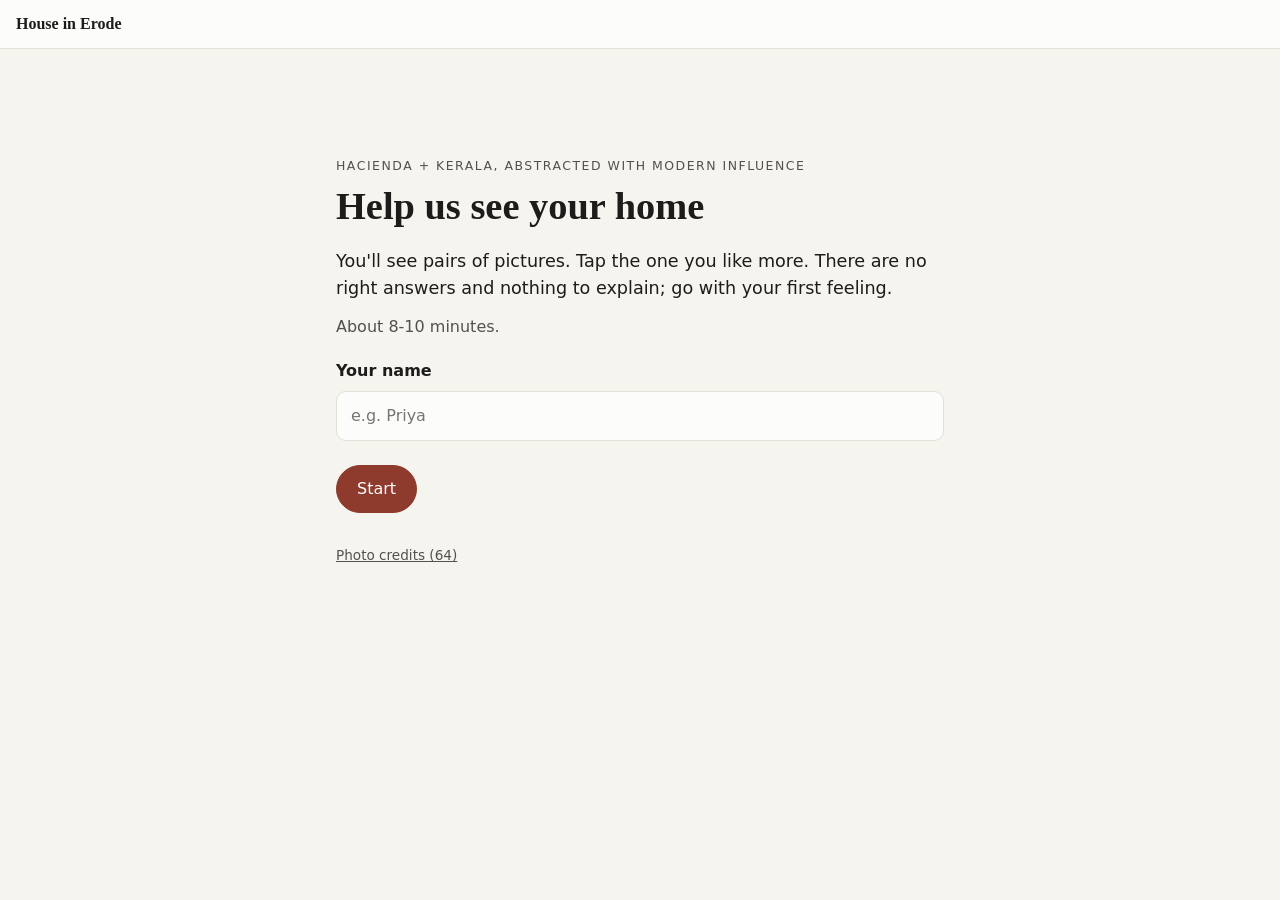
<file: visual-brief/app/index.html>
<!doctype html>
<html lang="en">
<head>
<meta charset="utf-8">
<meta name="viewport" content="width=device-width, initial-scale=1, viewport-fit=cover">
<meta name="robots" content="noindex">
<title>Visual brief</title>
<link rel="stylesheet" href="css/style.css">
</head>
<body>
<div id="app"><p style="padding:24px">Loading…</p></div>
<script src="js/scoring.js"></script>
<script src="js/data.js"></script>
<script src="js/client.js"></script>
</body>
</html>
</file>
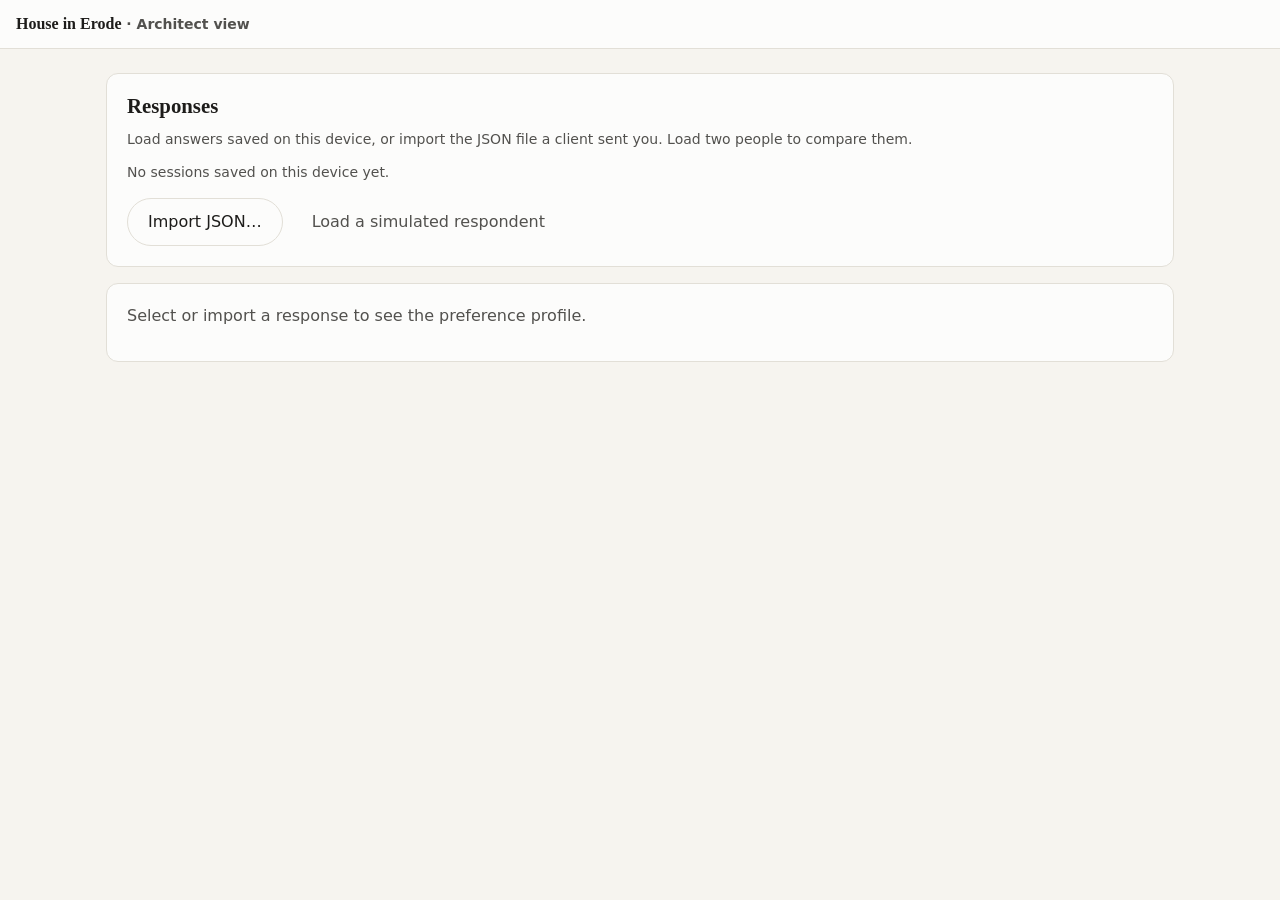
<file: visual-brief/app/architect.html>
<!doctype html>
<html lang="en">
<head>
<meta charset="utf-8">
<meta name="viewport" content="width=device-width, initial-scale=1, viewport-fit=cover">
<meta name="robots" content="noindex">
<title>Architect view</title>
<link rel="stylesheet" href="css/style.css">
</head>
<body>
<div id="app"><p style="padding:24px">Loading…</p></div>
<script src="js/scoring.js"></script>
<script src="js/data.js"></script>
<script src="js/architect.js"></script>
</body>
</html>
</file>
<file: visual-brief/app/css/style.css>
/* Visual brief: shared styles for the client and architect pages. */
:root {
  color-scheme: light;
  --bg: #f6f4ef;
  --surface: #fcfcfb;
  --ink: #1d1c1a;
  --ink-2: #52514e;
  --muted: #8a8984;
  --line: #e2dfd7;
  --accent: #8e3b2e;          /* overridden by dataset branding.accent */
  --accent-ink: #ffffff;
  --reject: #b3261e;
  --ok: #2e7d32;
  --warn: #9a6700;
  /* Origin identity (categorical slots 1-4 of the validated palette) */
  --origin-kerala: #2a78d6;
  --origin-hacienda: #eb6834;
  --origin-modern: #1baf7a;
  --origin-hybrid: #eda100;
  --radius: 12px;
  --serif: "Iowan Old Style", "Palatino Linotype", Palatino, Georgia, serif;
  --sans: system-ui, -apple-system, "Segoe UI", Roboto, sans-serif;
}
@media (prefers-color-scheme: dark) {
  :root:not([data-theme="light"]) {
    color-scheme: dark;
    --bg: #121211; --surface: #1a1a19; --ink: #f0efec; --ink-2: #c3c2b7; --muted: #8f8e88; --line: #2e2d2a;
    --accent: #d07a62; --accent-ink: #1a1a19; --reject: #f2766b; --ok: #6cc070; --warn: #e0b04a;
    --origin-kerala: #3987e5; --origin-hacienda: #d95926; --origin-modern: #199e70; --origin-hybrid: #c98500;
  }
}
:root[data-theme="dark"] {
  color-scheme: dark;
  --bg: #121211; --surface: #1a1a19; --ink: #f0efec; --ink-2: #c3c2b7; --muted: #8f8e88; --line: #2e2d2a;
  --accent: #d07a62; --accent-ink: #1a1a19; --reject: #f2766b; --ok: #6cc070; --warn: #e0b04a;
  --origin-kerala: #3987e5; --origin-hacienda: #d95926; --origin-modern: #199e70; --origin-hybrid: #c98500;
}

* { box-sizing: border-box; }
html { -webkit-text-size-adjust: 100%; }
body { margin: 0; background: var(--bg); color: var(--ink); font: 16px/1.5 var(--sans); }
h1, h2, h3 { font-family: var(--serif); font-weight: 600; line-height: 1.2; margin: 0 0 .5em; }
h1 { font-size: clamp(1.7rem, 4vw, 2.4rem); }
h2 { font-size: 1.3rem; }
h3 { font-size: 1.05rem; }
p { margin: 0 0 .8em; }
button { font: inherit; color: inherit; }
.muted { color: var(--ink-2); }
.small { font-size: .875rem; }
.eyebrow { text-transform: uppercase; letter-spacing: .12em; font-size: .78rem; color: var(--ink-2); margin-bottom: .6em; }
.lead { font-size: 1.1rem; color: var(--ink); max-width: 38em; }

.top { display: flex; justify-content: space-between; align-items: center; padding: 12px 16px; border-bottom: 1px solid var(--line); background: var(--surface); }
.brand { font-weight: 600; }
.brand .proj { font-family: var(--serif); }
.lang { background: var(--surface); border: 1px solid var(--line); border-radius: 8px; padding: 4px 8px; }

.wrap { max-width: 980px; margin: 0 auto; padding: 24px 16px 64px; }
.wrap.wide { max-width: 1100px; }
.intro, .round-intro, .done, .brief { max-width: 640px; }
.intro { padding-top: 12vh; }
.round-intro { padding-top: 10vh; }
.error pre { white-space: pre-wrap; background: var(--surface); padding: 16px; border-radius: var(--radius); border: 1px solid var(--line); }

.btn { display: inline-flex; align-items: center; justify-content: center; gap: .4em; min-height: 48px; padding: 0 20px;
  border-radius: 999px; border: 1px solid var(--line); background: var(--surface); cursor: pointer; text-decoration: none; }
.btn:hover { border-color: var(--ink-2); }
.btn.primary { background: var(--accent); color: var(--accent-ink); border-color: var(--accent); }
.btn.ghost { background: transparent; border-color: transparent; color: var(--ink-2); }
.btn.on { border-color: var(--accent); box-shadow: inset 0 0 0 1px var(--accent); }
.btn:focus-visible, .pick:focus-visible, .chip:focus-visible, .never:focus-visible { outline: 3px solid var(--accent); outline-offset: 2px; }
.btn.file input { display: none; }
.link { background: none; border: 0; cursor: pointer; text-decoration: underline; padding: 0 4px; }
.danger { color: var(--reject); }
.actions { display: flex; flex-wrap: wrap; gap: 12px; margin-top: 24px; }

.field { display: block; margin: 20px 0 0; font-weight: 600; border: 0; padding: 0; }
.field legend { padding: 0; margin-bottom: 8px; }
.field input, .field textarea { display: block; width: 100%; margin-top: 8px; padding: 12px 14px; font: inherit; font-weight: 400;
  border: 1px solid var(--line); border-radius: 10px; background: var(--surface); color: var(--ink); }

/* progress */
.progress { margin-bottom: 16px; }
.rounds { display: flex; gap: 6px; margin-bottom: 8px; }
.dot { width: 100%; max-width: 40px; height: 4px; border-radius: 2px; background: var(--line); }
.dot.done { background: var(--ink-2); }
.dot.now { background: var(--accent); }
.progress-label { display: flex; justify-content: space-between; font-size: .875rem; color: var(--ink-2); }
.bar { height: 3px; background: var(--line); border-radius: 2px; margin-top: 6px; overflow: hidden; }
.bar span { display: block; height: 100%; background: var(--accent); transition: width .25s; }

/* pair */
.prompt { font-family: var(--serif); font-size: 1.25rem; margin: 8px 0 16px; }
.pair-grid { display: grid; grid-template-columns: 1fr 1fr; gap: 16px; }
@media (max-width: 640px), (orientation: portrait) and (max-width: 820px) {
  .pair-grid { grid-template-columns: 1fr; gap: 12px; }
}
.choice { margin: 0; display: flex; flex-direction: column; gap: 6px; }
.pick { display: block; padding: 0; border: 3px solid transparent; border-radius: var(--radius); overflow: hidden; background: var(--surface); cursor: pointer;
  transition: border-color .15s, transform .15s; -webkit-tap-highlight-color: transparent; }
.pick img { display: block; width: 100%; aspect-ratio: 4 / 3; object-fit: cover; user-select: none; -webkit-user-select: none; }
.pick:hover { transform: translateY(-1px); }
.choice.selected .pick { border-color: var(--accent); }
.choice.rejected .pick { border-color: var(--reject); }
.choice.rejected .pick img { filter: grayscale(.8); opacity: .55; }
.never { align-self: flex-end; background: none; border: 1px solid transparent; border-radius: 999px; padding: 6px 12px; min-height: 36px;
  color: var(--ink-2); font-size: .85rem; cursor: pointer; }
.never:hover, .never[aria-pressed="true"] { color: var(--reject); border-color: var(--reject); }
.alt { display: flex; justify-content: center; gap: 12px; margin-top: 12px; flex-wrap: wrap; }
.chips-wrap { margin-top: 20px; text-align: center; }
.chips { display: flex; flex-wrap: wrap; gap: 8px; justify-content: center; }
.brief .chips { justify-content: flex-start; }
.chip { min-height: 40px; padding: 0 14px; border-radius: 999px; border: 1px solid var(--line); background: var(--surface); cursor: pointer; font-weight: 400; }
.chip.on { background: var(--ink); color: var(--surface); border-color: var(--ink); }
.nav { display: flex; justify-content: space-between; margin-top: 28px; gap: 12px; }

.credits-link { margin-top: 32px; font-size: .85rem; color: var(--ink-2); }
.credits-link .link { color: var(--ink-2); padding: 0; }
.credits { position: fixed; inset: 0; z-index: 30; background: rgb(0 0 0 / .45); display: flex; align-items: flex-end; justify-content: center; }
.credits-panel { background: var(--surface); width: 100%; max-width: 720px; max-height: 85vh; overflow: auto; border-radius: 16px 16px 0 0; padding: 20px 16px; }
.credits-head { display: flex; justify-content: space-between; align-items: center; }
.credits ul { list-style: none; padding: 0; margin: 0; font-size: .85rem; }
.credits li { padding: 8px 0; border-bottom: 1px solid var(--line); overflow-wrap: anywhere; }
.credits a { color: var(--accent); }
@media (min-width: 720px) { .credits { align-items: center; } .credits-panel { border-radius: 16px; } }

/* architect */
.card { background: var(--surface); border: 1px solid var(--line); border-radius: var(--radius); padding: 20px; margin-bottom: 16px; }
.card.head h1 { margin-bottom: .2em; }
.toolbar, .tabs { display: flex; gap: 8px; flex-wrap: wrap; margin-bottom: 16px; }
.tab { border: 1px solid var(--line); background: var(--surface); border-radius: 999px; padding: 8px 16px; cursor: pointer; }
.tab.on { background: var(--ink); color: var(--surface); }
.list { list-style: none; padding: 0; margin: 0 0 12px; }
.list li { display: flex; justify-content: space-between; align-items: center; gap: 8px; padding: 8px 0; border-bottom: 1px solid var(--line); }
.sources .btn { margin-right: 8px; margin-top: 4px; }
table { width: 100%; border-collapse: collapse; font-size: .92rem; }
th, td { text-align: left; padding: 8px 8px 8px 0; border-bottom: 1px solid var(--line); vertical-align: middle; }
th { font-weight: 600; color: var(--ink-2); font-size: .8rem; text-transform: uppercase; letter-spacing: .06em; }
.num { text-align: right; font-variant-numeric: tabular-nums; }
tr.total td { font-weight: 600; border-bottom: 0; }
tr.disagree td { background: color-mix(in srgb, var(--warn) 10%, transparent); }
.sw { display: inline-block; width: 10px; height: 10px; border-radius: 2px; margin-right: 8px; vertical-align: baseline; }
.tag { display: inline-block; font-size: .72rem; text-transform: uppercase; letter-spacing: .06em; padding: 2px 8px; border-radius: 999px;
  border: 1px solid var(--line); color: var(--ink-2); white-space: nowrap; }
.tag.warn { color: var(--warn); border-color: var(--warn); }
.tag.ok { color: var(--ok); border-color: var(--ok); }

.meter { display: inline-flex; align-items: center; gap: 8px; font-size: .85rem; color: var(--ink-2); white-space: nowrap; }
.meter-track { width: 64px; height: 6px; background: var(--line); border-radius: 3px; overflow: hidden; }
.meter-track span { display: block; height: 100%; background: var(--ink-2); border-radius: 0 3px 3px 0; }

.blend .stack { display: flex; gap: 2px; height: 22px; border-radius: 4px; overflow: hidden; margin: 8px 0; }
.blend.small .stack { height: 10px; margin: 0; min-width: 120px; }
.seg { min-width: 2px; }
.legend { display: flex; flex-wrap: wrap; gap: 16px; font-size: .9rem; margin-bottom: 12px; }
.key i { display: inline-block; width: 12px; height: 12px; border-radius: 2px; margin-right: 6px; vertical-align: -1px; }
.bar-cell { width: 35%; }

.dims { display: grid; grid-template-columns: repeat(auto-fill, minmax(320px, 1fr)); gap: 16px; }
.dim { border: 1px solid var(--line); border-radius: 10px; padding: 14px; }
.dim header { display: flex; justify-content: space-between; align-items: baseline; gap: 8px; }
.opts { display: grid; gap: 8px; margin: 10px 0; }
.opt { display: grid; grid-template-columns: minmax(0, 1.3fr) minmax(0, 1fr) 4.2em; gap: 10px; align-items: center; font-size: .86rem; }
.opt.win .opt-label { font-weight: 600; }
.opt-label small { display: block; color: var(--ink-2); font-size: .74rem; font-weight: 400; }
.track { position: relative; height: 10px; }
.track .zero { position: absolute; top: -3px; bottom: -3px; width: 1px; background: var(--ink-2); }
.track .fill { position: absolute; top: 0; height: 100%; border-radius: 0 4px 4px 0; }
.track .fill.neg { border-radius: 4px 0 0 4px; }
.opt-val { text-align: right; font-variant-numeric: tabular-nums; color: var(--ink-2); }
.rej { color: var(--reject); font-style: normal; }

.questions ol { padding-left: 1.4em; margin: 0; }
.q { margin-bottom: 14px; }
.q .ask { font-family: var(--serif); font-size: 1.1rem; margin: 4px 0 2px; }
.q .ctx { margin: 0; }
.q-tension .tag, .q-inconsistent .tag { color: var(--warn); border-color: var(--warn); }
.q-reject .tag { color: var(--reject); border-color: var(--reject); }
details summary { cursor: pointer; color: var(--ink-2); margin: 8px 0; }
.flags { padding-left: 0; list-style: none; margin: 0; }
.flags li { padding: 6px 0; border-bottom: 1px solid var(--line); }

.two { display: grid; grid-template-columns: 1fr 1fr; gap: 24px; }
@media (max-width: 640px) { .two { grid-template-columns: 1fr; } }
.swatches { display: flex; flex-wrap: wrap; gap: 10px; margin-bottom: 12px; }
.swatch { margin: 0; width: 84px; font-size: .78rem; }
.swatch span { display: block; height: 48px; border-radius: 6px; border: 1px solid var(--line); }
.swatch.neg span { opacity: .7; background-image: repeating-linear-gradient(135deg, transparent 0 6px, rgba(0,0,0,.18) 6px 8px); }
.swatch small { display: block; color: var(--ink-2); }
.attrs { list-style: none; padding: 0; margin: 0; display: grid; gap: 8px; }
.attrs li { display: grid; grid-template-columns: minmax(0, 1.4fr) minmax(0, 1fr) 5.2em; gap: 10px; align-items: center; font-size: .9rem; }
.attr-bar { height: 8px; background: var(--line); border-radius: 4px; overflow: hidden; }
.attr-bar span { display: block; height: 100%; background: var(--ink-2); border-radius: 0 4px 4px 0; }
.attr-val { white-space: nowrap; text-align: right; font-variant-numeric: tabular-nums; color: var(--ink-2); }
.mats { padding-left: 1.1em; margin: 0; font-size: .9rem; }
.brief-dl dt { font-weight: 600; margin-top: 10px; }
.brief-dl dd { margin: 2px 0 0; color: var(--ink-2); }
.responses .thumb { width: 72px; height: 54px; object-fit: cover; border-radius: 4px; border: 2px solid transparent; }
.responses .thumb.picked { border-color: var(--accent); }
.responses .thumb.rejected { border-color: var(--reject); opacity: .6; }
.glance td { padding-right: 12px; }
@media (max-width: 640px) {
  .glance th:nth-child(4), .glance td:nth-child(4), .blend-table th:nth-child(n+3), .blend-table td:nth-child(n+3) { display: none; }
  .responses th:nth-child(5), .responses td:nth-child(5) { display: none; }
  .card { padding: 16px; }
}
.tip { position: fixed; z-index: 10; max-width: 320px; pointer-events: none; background: var(--ink); color: var(--surface);
  font-size: .8rem; padding: 6px 10px; border-radius: 6px; }

@media print {
  body { background: #fff; color: #000; }
  .no-print, .top, .tip { display: none !important; }
  .card { border: 0; padding: 0 0 12px; break-inside: avoid; }
  .dims { grid-template-columns: 1fr 1fr; }
  .dim { break-inside: avoid; }
  details { display: block; }
  details > summary { display: none; }
  .no-print-detail { display: none; }
  * { -webkit-print-color-adjust: exact; print-color-adjust: exact; }
}
</file>
